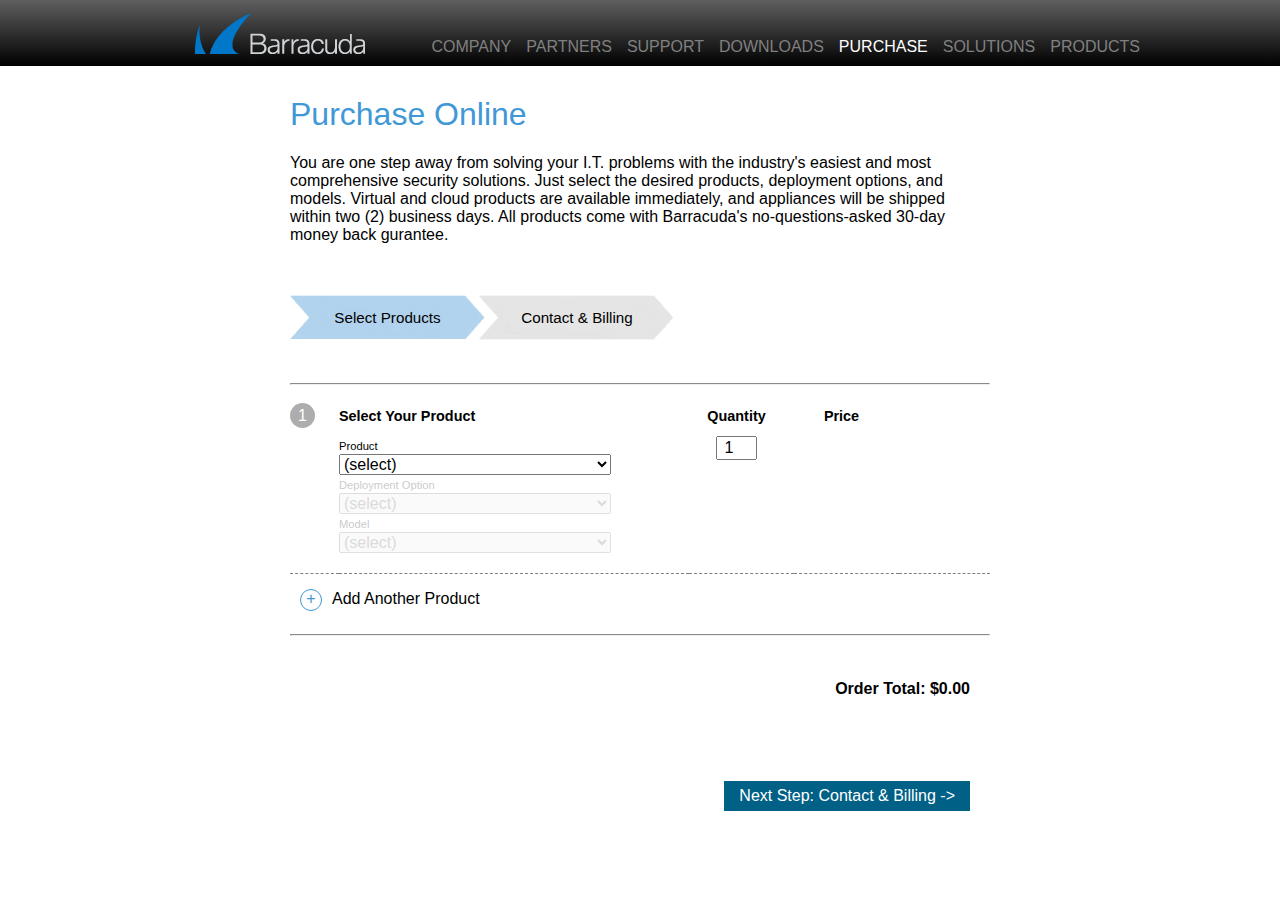
<file: index.html>
<!DOCTYPE html>
<html>
<head>
	<meta charset="utf-8" />
	<title>Barracuda Networks Test Project</title>
	<link rel="stylesheet" type="text/css" href="bower_components/normalize-css/normalize.css" />
  <link rel="stylesheet" type="text/css" href="css/index.css" />
	<link rel="stylesheet" type="text/css" href="css/product.css" />
  <link rel="stylesheet" type="text/css" href="css/billing.css" />
</head>
<body>
	<header>
		<nav>
			<ul>
				<li class="logo"></li>
				<li>PRODUCTS</li>
				<li>SOLUTIONS</li>
				<li class="focus">PURCHASE</li>
				<li>DOWNLOADS</li>
				<li>SUPPORT</li>
				<li>PARTNERS</li>
				<li>COMPANY</li>
				<div class="clear"></div>
			</ul>
		</nav>
	</header>

	<div class="container" ng-app="purchase">
		<h1>Purchase Online</h1>
		<p>
			You are one step away from solving your I.T. problems with the industry's easiest and most comprehensive security solutions.
			Just select the desired products, deployment options, and models. Virtual and cloud products are available immediately, and appliances will
			be shipped within two (2) business days. All products come with Barracuda's no-questions-asked 30-day money back gurantee.
		</p>



    <div ng-view></div>


	</div>

  <script src="bower_components/underscore/underscore.js"></script>
  <script src="bower_components/angular/angular.js"></script>
  <script src="bower_components/angular-route/angular-route.js"></script>
  <script src="app/data_factory/data_factory.js"></script>
  <script src="app/form_data_factory/form_data_factory.js"></script>
  <script src="app/product/productController.js"></script>
  <script src="app/billing/billingController.js"></script>
  <script src="app/app.js"></script>
</body>
</html>
</file>
<file: css/index.css>
/* navigation bar */

header{
	background: linear-gradient(#5F5F5F, black);
	padding: 8px;
}

nav{
  width: 70%;
	margin: 0 auto;
	height: 20px;
	padding-top:30px;
	min-width: 1000px;
}

ul{
  margin:0;
  position:relative;
}

li{
	display: block;
	float:right;
	color:#808080;
	margin-left: 15px;
}

.focus{
  color:white;
}

.logo{
	float:left;
	width: 185px;
	height: 45px;
	position: absolute;
	top: -25px;
  background: url('../assets/logo.png') no-repeat;
}

/* form container*/

.container{
	margin: 30px auto;
	width: 50%;
  min-width: 700px;
}

/* header */

h1{
	color: #4098d7;
	font-weight: 100;
}

/* tabs */

.tab{
  margin: 35px 0;
  width: 195px;
  height: 45px;
  line-height: 45px;
  text-align: center;
  font-size: .95em;
  display: inline-block;
  background: url('../assets/tab2.png') no-repeat;
}

.selected{
  background: url('../assets/tab1.png') no-repeat;
}

.billTab{
  position:relative;
  left: -10px;
}
</file>
<file: css/product.css>
/* form table */


.productSelect tr{
  border-bottom: 1px dashed gray;
}

.productSelect tr td{
  vertical-align: top;
  padding: 10px 10px 20px 0px;
}

.numberCol{
  width: 7%;
}

.productCol{
  width: 50%;
  text-align: left;
}

.quantityCol, .priceCol{
  width: 15%;
  text-align: center;
}

/* form informaion */

h2{
  font-size: .9em;
  margin-top: 5px;
}

label{
  font-size: .7em;
}

.number{
  width: 25px;
  height: 25px;
  line-height: 25px;
  border-radius: 50%;
  background-color:#ADADAD;
  color:white;
  text-align: center;
  display: inline-block;
}

.total{
  padding:20px;
  text-align: right;
}

.amount{
  padding-bottom: 30px;
  font-weight: 900;
}

/* form input control */

.productCol select{
  display: block;
  width: 80%;
}

input[type='number'] {
  width:35%;
  text-align: center;
  -moz-appearance: textfield;
}


/* buttons */

.delete{
  margin-top: 2.3em;
  border: none;
  padding: 6px 15px;
  background-color: #AD0000;
  color:white;
}

.plus{
  display:inline-block;
  border: 1px solid #4098d7;
  border-radius: 50%;
  width: 20px;
  height:20px;
  text-align: center;
  margin: 15px 10px;
  color: #4098d7;
}

.next{
  margin-top: 2.3em;
  border: none;
  padding: 6px 15px;
  background-color: #006086;
  color:white;
}


/* links */

a{
  text-decoration: none;
}

a:visited, a:link{
  color:black;
}

/* disabled */

select[disabled] {
  color: #CCC;
}

.disabled{
  pointer-events: none;
  color: #CCC;
}

/* miscellaneous */

.clear { clear: both }

html {
  overflow-y: scroll;
}

hr{
  border-top: 1px solid #8c8b8b;
}

/* billing page */

/* billing table */

.billing{
  width: 95%;
  margin: 0 auto;
}

.billing fieldset{
  display:inline-block;
  width:45%;
  border: none;
}

fieldset table tr td{
  padding:  5px 15px 5px 0px;
  font-size: .8em;
}

select.wide{
  width: 100%;
}

select.year{
  width:70%;
}

/* summary table */

.summary table{
  width: 70%;
}

.summary table tr td  {
  border: 1px solid gray;
  padding: 5px;
}

thead, tfoot{
  font-weight: 600;
}
</file>
<file: css/billing.css>
/* billing table */

.billing{
  width: 95%;
  margin: 0 auto;
}

.billing fieldset{
  display:inline-block;
  width:45%;
  border: none;
}

fieldset table tr td{
  padding:  5px 15px 5px 0px;
  font-size: .8em;
}

select.wide{
  width: 100%;
}

select.year{
  width:70%;
}

/* summary table */

.summary table{
  width: 70%;
}

.summary table tr td  {
  border: 1px solid gray;
  padding: 5px;
}

thead, tfoot{
  font-weight: 600;
}
</file>
